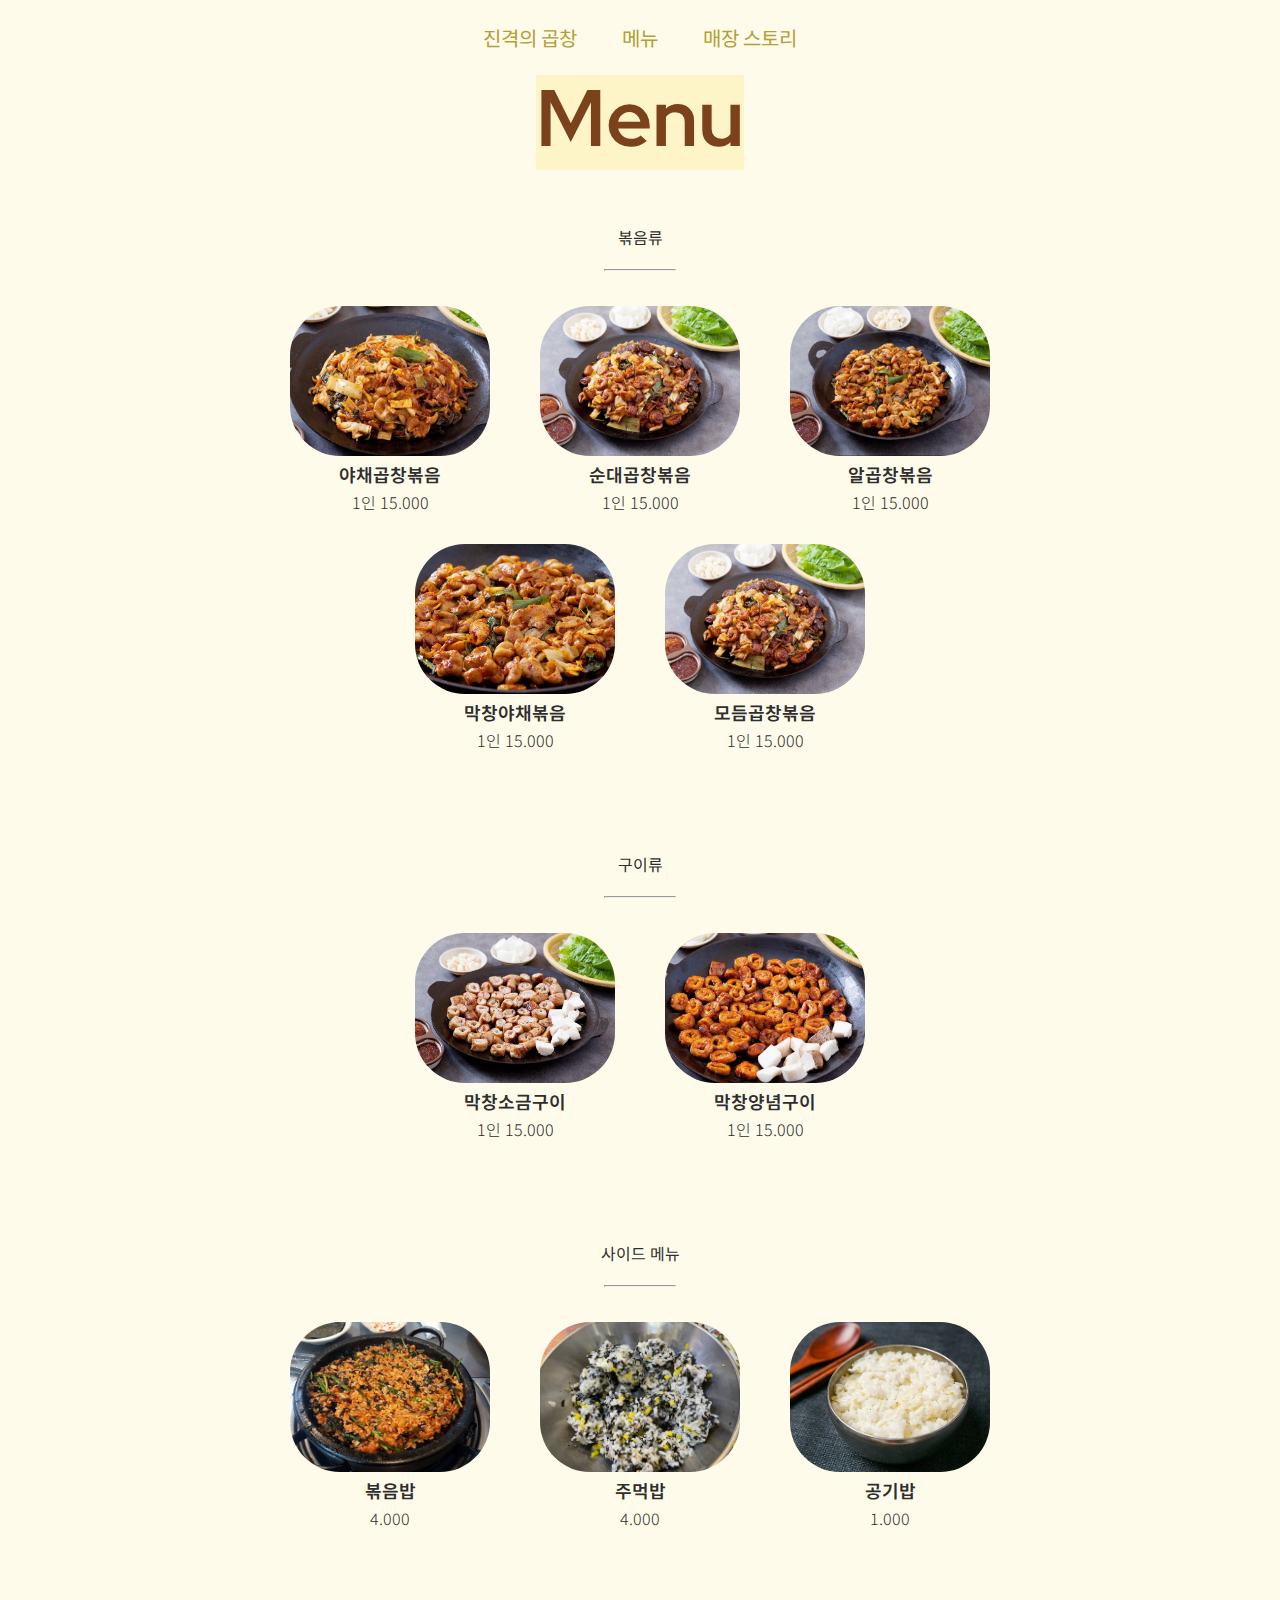
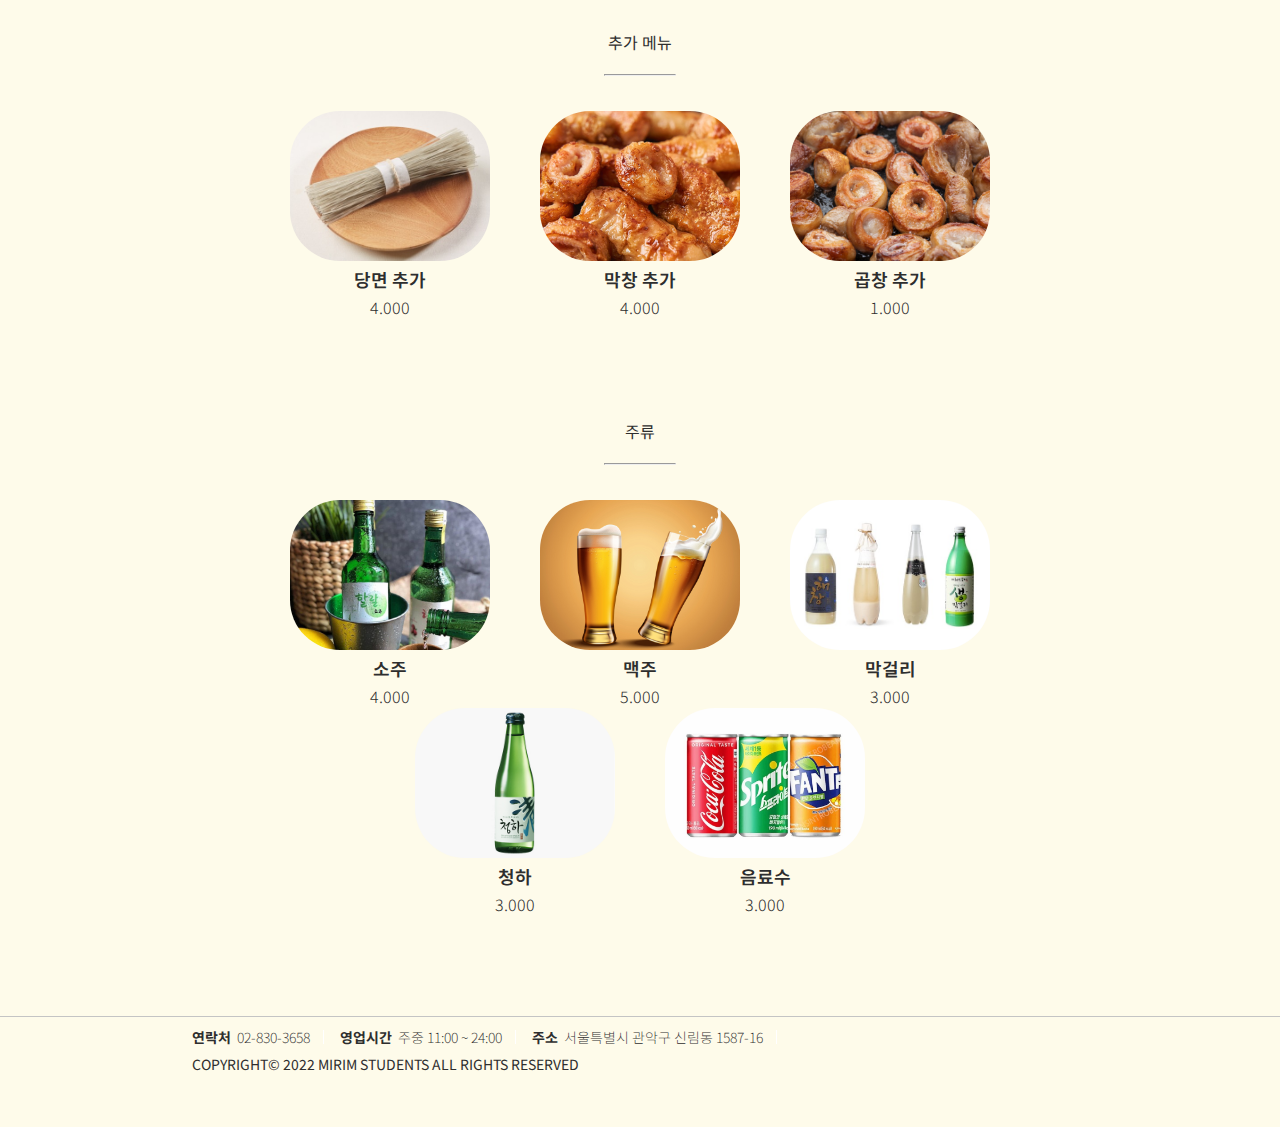
<file: menu.html>
<!DOCTYPE html>
<html lang="en">
<head>
    <meta charset="UTF-8">
    <meta http-equiv="X-UA-Compatible" content="IE=edge">
    <meta name="viewport" content="width=device-width, initial-scale=1.0">
    <link rel="stylesheet" href="css/menu.css">
    <link rel="stylesheet" href="css/font.css">
    <link rel="preconnect" href="https://fonts.googleapis.com">
    <link rel="preconnect" href="https://fonts.gstatic.com" crossorigin>
    <link href="https://fonts.googleapis.com/css2?family=Noto+Sans+KR:wght@300&display=swap" rel="stylesheet">
    <link href="https://fonts.googleapis.com/css2?family=Do+Hyeon&display=swap" rel="stylesheet">    <link rel="stylesheet" href="css/font.css">
    <link href="https://fonts.googleapis.com/css2?family=Red+Hat+Display:wght@300&display=swap" rel="stylesheet">
</head>

<header>
    <div class="nav">
      <a href='index.html'>진격의 곱창</a>
      <a href='menu.html'>메뉴</a>
      <a href='brandstory.html'>매장 스토리</a>
    </div>
</header>


<body>
    <div class="title">
        <h1 id="title-Menu">Menu</h1>
    </div>
    <div class="menu">
        <div class="menu-type">볶음류</div>
        <div class="line">
            <hr/>
          </div>
        
        <!-- 메뉴 시작-->
        <div class="menu-container">
            <div class="menu-p-container">
                <div class="menu-p">
                    <img class="menu-img" src="img/야채곱창볶음.jpg">
                    <h3>야채곱창볶음</h3>
                    <p class="menu-p-price">1인 15.000</p>
                </div>
                 
                <div class="menu-p">
                    <img class="menu-img" src="img/모듬곱창볶음.jpg">
                    <h3>순대곱창볶음</h3>
                    <p class="menu-p-price">1인 15.000</p>
                </div>

                <div class="menu-p">
                    <img class="menu-img" src="img/알곱창볶음.jpg">
                    <h3>알곱창볶음</h3>
                    <p class="menu-p-price">1인 15.000</p>
                </div> 
            </div>

            <div class="menu-p-container">
                <div class="menu-p">
                    <img class="menu-img" src="img/막창야채볶음.jpg">
                    <h3>막창야채볶음</h3>
                    <p class="menu-p-price">1인 15.000</p>
                </div>
                 
                <div class="menu-p">
                    <img class="menu-img" src="img/모듬곱창볶음.jpg">
                    <h3>모듬곱창볶음</h3>
                    <p class="menu-p-price">1인 15.000</p>
                </div>
            </div>
        </div>
    </div>

    <div class="menu">
        <div class="menu-type">구이류</div>
        <div class="line">
            <hr/>
          </div>
        
        <div class="menu-container">
            <div class="menu-p-container">
                <div class="menu-p">
                    <img class="menu-img" src="img/막창소금구이.jpg">
                    <h3>막창소금구이</h3>
                    <p class="menu-p-price">1인 15.000</p>
                </div>
                 
                <div class="menu-p">
                    <img class="menu-img" src="img/막창양념구이.jpg">
                    <h3>막창양념구이</h3>
                    <p class="menu-p-price">1인 15.000</p>
                </div>
            </div>
        </div>
    </div>

    <div class="menu">
        <div class="menu-type">사이드 메뉴</div>
        <div class="line">
            <hr/>
          </div>
        
        <div class="menu-container">
            <div class="menu-p-container">
                <div class="menu-p">
                    <img class="menu-img" src="img/볶음밥.jpg">
                    <h3>볶음밥</h3>
                    <p class="menu-p-price">4.000</p>
                </div>
                 
                <div class="menu-p">
                    <img class="menu-img" src="img/주먹밥.jpg">
                    <h3>주먹밥</h3>
                    <p class="menu-p-price">4.000</p>
                </div>
                
                <div class="menu-p">
                    <img class="menu-img" src="img/공기밥.jpg">
                    <h3>공기밥</h3>
                    <p class="menu-p-price">1.000</p>
                </div>
            </div>
        </div>
    </div>

    <div class="menu">
        <div class="menu-type">추가 메뉴</div>
        <div class="line">
            <hr/>
          </div>
        
        <div class="menu-container">
            <div class="menu-p-container">
                <div class="menu-p">
                    <img class="menu-img" src="img/당면.jpg">
                    <h3>당면 추가</h3>
                    <p class="menu-p-price">4.000</p>
                </div>
                 
                <div class="menu-p">
                    <img class="menu-img" src="img/막창.jpg">
                    <h3>막창 추가</h3>
                    <p class="menu-p-price">4.000</p>
                </div>
                
                <div class="menu-p">
                    <img class="menu-img" src="img/곱창.jpg">
                    <h3>곱창 추가</h3>
                    <p class="menu-p-price">1.000</p>
                </div>
            </div>
        </div>
    </div>

    <div class="menu">
        <div class="menu-type">주류</div>
        <div class="line">
            <hr/>
          </div>
        
        <div class="menu-container">
            <div class="menu-p-container">
                <div class="menu-p">
                    <img class="menu-img" src="img/소주.jpg">
                    <h3>소주</h3>
                    <p class="menu-p-price">4.000</p>
                </div>
                 
                <div class="menu-p">
                    <img class="menu-img" src="img/맥주.jpg">
                    <h3>맥주</h3>
                    <p class="menu-p-price">5.000</p>
                </div>
                
                <div class="menu-p">
                    <img class="menu-img" src="img/막걸리.jpg">
                    <h3>막걸리</h3>
                    <p class="menu-p-price">3.000</p>
                </div>
            </div>
        </div>

        <div class="menu-container">
            <div class="menu-p-container">
                <div class="menu-p">
                    <img class="menu-img" src="img/청하.jpg">
                    <h3>청하</h3>
                    <p class="menu-p-price">3.000</p>
                </div>
                 
                <div class="menu-p">
                    <img class="menu-img" src="img/음료수.jpg">
                    <h3>음료수</h3>
                    <p class="menu-p-price">3.000</p>
                </div>
            </div>
        </div>

    </div>

    <div class="foot-wrap">
        <footer>
            <div class="inner-footer">
              <p>
                <span><strong>연락처</strong>&nbsp;&nbsp;02-830-3658</span>
                <span><strong>영업시간</strong>&nbsp;&nbsp;주중 11:00 ~ 24:00</span>
                <span class="last"><strong>주소</strong>&nbsp;&nbsp;서울특별시 관악구 신림동 1587-16</span><br>
            </p>
            <p class="copy">COPYRIGHT&copy; 2022 MIRIM STUDENTS ALL RIGHTS RESERVED</p>
            </div>
        </footer>
      </div>
</body>
</html>
</file>
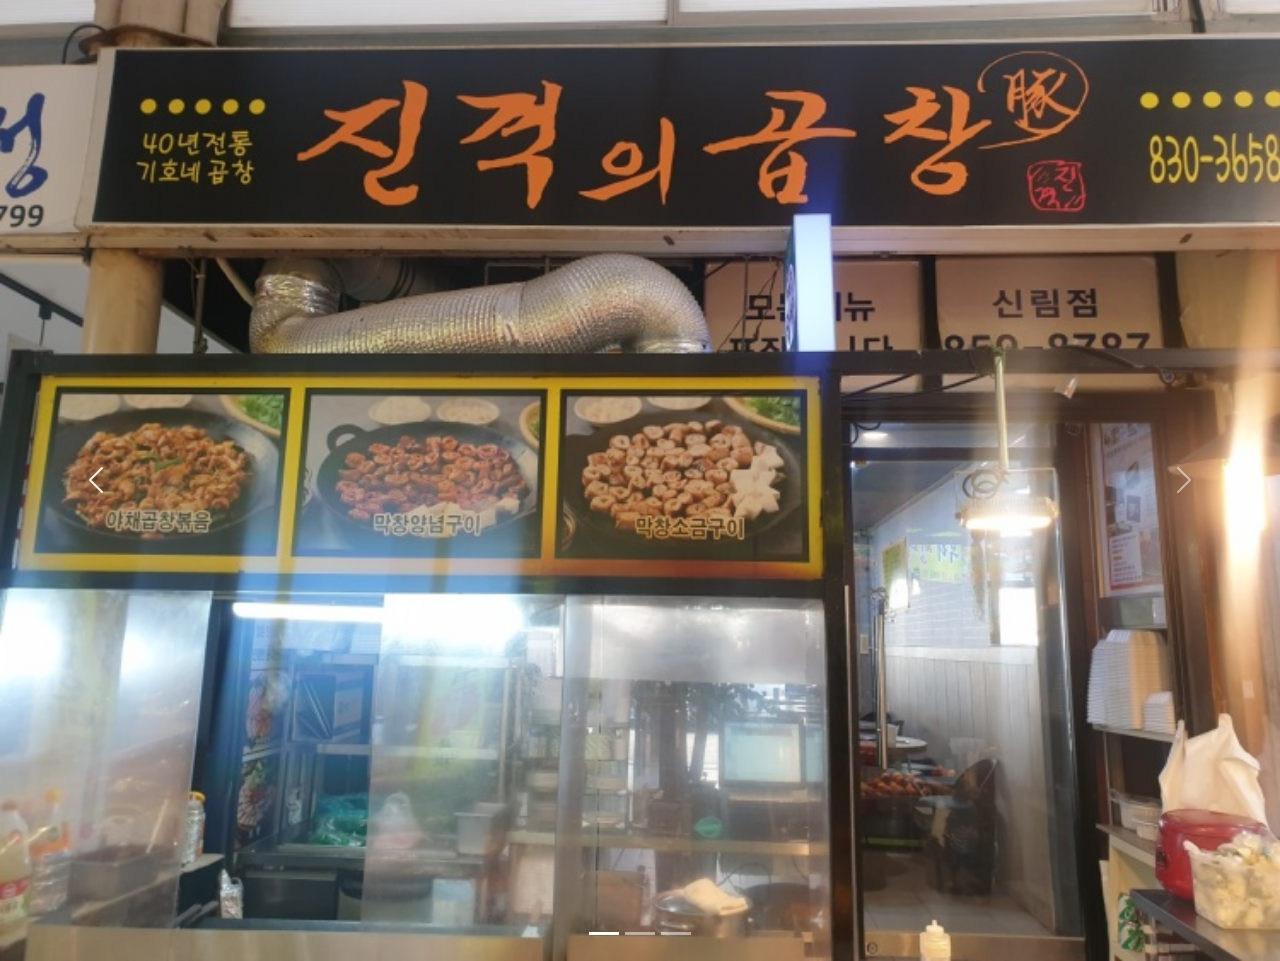
<file: Scroll.html>
<!DOCTYPE html>
<html lang="en">
<head>
  <title>Bootstrap Example</title>
  <meta charset="utf-8">
  <meta name="viewport" content="width=device-width, initial-scale=1">
  <link href="https://cdn.jsdelivr.net/npm/bootstrap@5.2.1/dist/css/bootstrap.min.css" rel="stylesheet">
  <script src="https://cdn.jsdelivr.net/npm/bootstrap@5.2.1/dist/js/bootstrap.bundle.min.js"></script>
</head>
<body>

<!-- Carousel -->
<div id="demo" class="carousel slide" data-bs-ride="carousel">

  <!-- Indicators/dots -->
  <div class="carousel-indicators">
    <button type="button" data-bs-target="#demo" data-bs-slide-to="0" class="active"></button>
    <button type="button" data-bs-target="#demo" data-bs-slide-to="1"></button>
    <button type="button" data-bs-target="#demo" data-bs-slide-to="2"></button>
  </div>
  
  <!-- The slideshow/carousel -->
  <div class="carousel-inner">
    <div class="carousel-item active">
      <img src="img/01.jpg" alt="Los Angeles" class="d-block" style="width:100%">
    </div>
    <div class="carousel-item">
      <img src="img/02.jpg" alt="Chicago" class="d-block" style="width:100%">
    </div>
    <div class="carousel-item">
      <img src="img/03.jpg" alt="New York" class="d-block" style="width:100%">
    </div>
  </div>
  
  <!-- Left and right controls/icons -->
  <button class="carousel-control-prev" type="button" data-bs-target="#demo" data-bs-slide="prev">
    <span class="carousel-control-prev-icon"></span>
  </button>
  <button class="carousel-control-next" type="button" data-bs-target="#demo" data-bs-slide="next">
    <span class="carousel-control-next-icon"></span>
  </button>
</div>

</body>
</html>
</file>
<file: css/menu.css>
/* base */
* {
    margin: 0;
    padding: 0;
}

body {
    background-color: #FEFBEA;
}

::-webkit-scrollbar {
    display: none;
}

/* 메뉴 제목 */
.title {
    display: flex;
    justify-content: center;
}

#title-Menu {
    background-color: #fdf4c7;
    margin-top: 65px;
    margin-bottom: 55px;
    font-size: 80px;
    color: #7b421b;
    font-family: 'Red Hat Display', sans-serif;
}

/* menu 정렬 */
.menu {
    /* 정렬 */
    display: flex;
    flex-direction: column;
    justify-content: center;
    align-items: center;
    text-align: center;

    /* margin */
    margin-bottom: 100px;
}

.menu-container {
    display: flex;
    flex-direction: column;

    /* gap */
    row-gap: 30px;
}

.menu-p-container {
    display: flex;
    flex-direction: row;
    justify-content: center;
    align-items: center;

    /* gap*/
    column-gap: 50px;
    row-gap: 50px;

    /* box size */
    width: 250px;
}

/* menu 내용 */

.line {
    display: flex;
    justify-content: center;
    align-items: center;
    font-weight: bold;
    margin-top: 20px;
    margin-bottom: 35px;
}

hr {
    width: 70px;
}


.menu-p-p {
    font-size: 14px;
    text-align: center;
    margin-bottom: 13px;
}

.menu-p-container h3 {
    font-size: 18px;
    font-weight: 600;
    margin-bottom: 3px;
}

.menu-p-price {
    font-size: 16px;
    text-align: center;
    font-weight: 300;
}

.menu-container-container {
    display: flex;
    column-gap: 25px;
}

.menu-img {
    width: 200px;
    height: 150px;
    object-fit: cover;
    border-radius: 50px;
    transition-duration: .5s;
}

.menu-type {
    font-size: 16px;
}

.menu-img:hover {
    transform: scale(1.2, 1.2);
    transition-duration: .5s;
}

/* nav */
header {
    background-color: #FEFBEA;
    position: fixed;
    left: 0;
    right: 0;
    top: 0;
    z-index: 100;
}

.nav {
    display: flex;
    justify-content: center;
    gap: 45px;
    align-items: center;
    height: 75px;
}

.nav a {
    text-decoration: none;
    color: #b29f35;
    font-size: 20px;

}

/* footer */
footer {
    position: relative;
    height: 50px;
    border-top: 1px solid #c4c4c4;
    margin: 0 auto;
    font-family: 'Noto Sans KR', 'Arial', sans-serif;
}

.foot-wrap {
    position: relative;
    font-family: 'Noto Sans KR', 'Arial', sans-serif;
    font-weight: 400;
    height: 91px;
    padding-bottom: 20px;
}

.foot-wrap footer {
    width: 100%;
    font-size: 14px;
}

footer .inner-footer {
    padding-bottom: 10px;
    padding-top: 10px;
    padding-left: 15%;
}

.foot-wrap footer span {
    display: inline-block;
    border-right: 1px solid #fff;
    padding-right: 13px;
    margin-right: 13px;
    font-weight: 200;
    line-height: 1;
    margin-bottom: 10px;
}

.foot-wrap .address strong {
    font-weight: 300;
}

.foot-wrap .address .copy {
    font-weight: 200;
}

b,
strong {
    font-weight: bold;
}

/* tablet size */
@media (max-width:780px) {

    /* title */
    #title-Menu {
        font-size: 80px;
        margin-top: 100px;
        margin-bottom: 55px;
    }

    /* 메뉴 종류 */
    .menu-type,
    .hr {
        font-size: 15px;
    }

    /* 메뉴 사진*/
    .menu-img {
        width: 25vw;
        height: 20vw;
        border-radius: 10vw;
    }

    /* 메뉴 글씨 */
    .menu-p-container h3 {
        font-size: 15px;
    }

    .menu-p-price {
        font-size: 13px;
    }

    .menu-p-container {
        column-gap: 50px;
    }

    .menu {
        margin-bottom: 70px;
    }

    /* nav */
    .nav {
        gap: 25px;
        height: 70px;
    }

    .nav a {
        font-size: 18px;
    }
}

/* phone size */
@media (max-width:480px) {

    /* title */
    #title-Menu {
        font-size: 50px;
        margin-top: 60px;
        margin-bottom: 30px;
    }

    /* 메뉴 종류 */
    .menu-type,
    .hr {
        font-size: 12px;
    }

    /* 메뉴 사진*/
    .menu-img {
        width: 100px;
        height: 80px;
        border-radius: 30px;
    }

    /* 메뉴 글씨 */
    .menu-p-container h3 {
        font-size: 12px;
    }

    .menu-p-price {
        font-size: 10px;
    }

    .menu-p-container {
        column-gap: 30px;
    }

    .menu {
        margin-bottom: 70px;
    }

    /* nav */
    .nav {
        gap: 15px;
        height: 50px;
    }

    .nav a {
        font-size: 16px;
    }


    /* footer */
    footer p {
        font-size: 10px;
    }

    /* hr */
    hr {
        width: 45px;
    }
}
</file>
<file: css/font.css>
* {
    font-family: 'Noto Sans KR', sans-serif;
    color: rgb(46, 46, 46);
}

.title-text {
    font-family: 'Do Hyeon', sans-serif;
}
</file>
